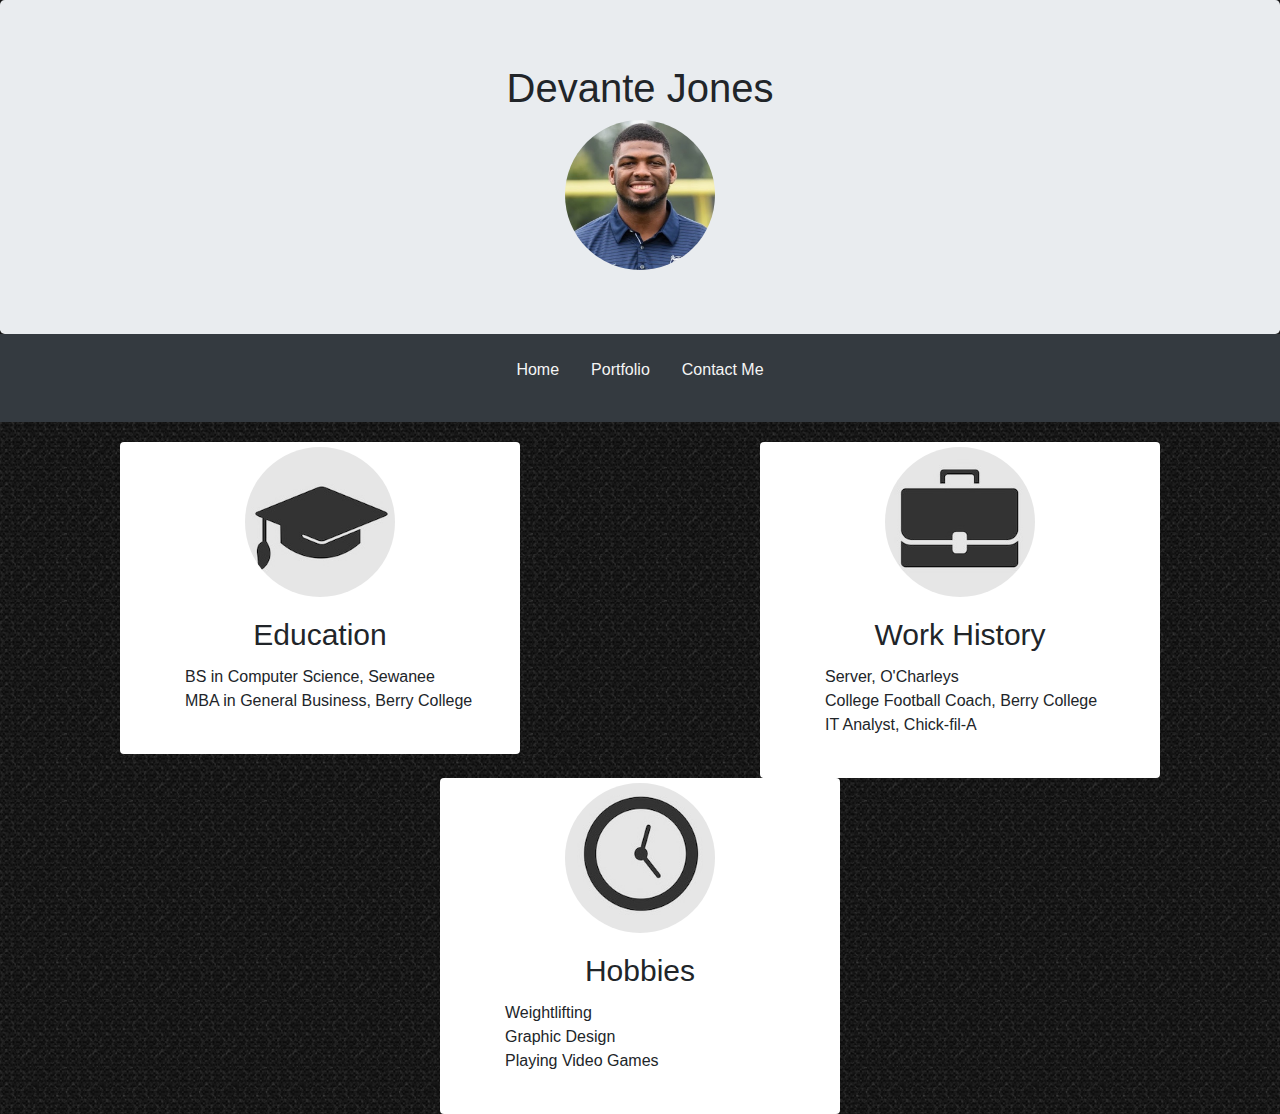
<file: index.html>
<!DOCTYPE html>
<html lang="en">

<head>
    <meta charset="UTF-8">
    <meta name="viewport" content="width=device-width, initial-scale=1.0">
    <meta http-equiv="X-UA-Compatible" content="ie=edge">
    <title>Devante's Portfolio Page</title>

    <link rel="stylesheet" href="https://stackpath.bootstrapcdn.com/bootstrap/4.3.1/css/bootstrap.min.css"
        integrity="sha384-ggOyR0iXCbMQv3Xipma34MD+dH/1fQ784/j6cY/iJTQUOhcWr7x9JvoRxT2MZw1T" crossorigin="anonymous">
    <link rel="stylesheet" href="style.css">
</head>

<body>
    <div class="jumbotron text-center">
        <h1>Devante Jones</h1>
        <img src="images/DevanteJones.jpg" class="rounded-circle about" alt="lauging">
    </div>
    <nav class="navbar navbar-dark bg-dark justify-content-center">
        <ul class="navbar justify-content-center">
            <li class="nav-item">
                <a class="nav-link" href="index.html">Home</a>
            </li>
            <li class="nav-item">
                <a class="nav-link" href="portfolio.html">Portfolio</a>
            </li>
            <li class="nav-item">
                <a class="nav-link" href="contact.html">Contact Me</a>
            </li>
        </ul>
    </nav>
    <div class="container-fluid">
        <div class="row">
            <div class="col">
                <div class="card">
                    <img src="images/grad_cap.jpeg" class="card-img-top about rounded-circle" alt="Education">
                    <div class="card-body">
                        <h5 class="card-title">Education</h5>
                        <ul>
                            <li>BS in Computer Science, Sewanee</li>
                            <li>MBA in General Business, Berry College</li>
                        </ul>
                    </div>
                </div>
            </div>
            <div class="col">
                <div class="card">
                    <img src="images/business.jpeg" class="card-img-top about rounded-circle" alt="Work History">
                    <div class="card-body">
                        <h5 class="card-title">Work History</h5>
                        <ul>
                            <li>Server, O'Charleys</li>
                            <li>College Football Coach, Berry College</li>
                            <li>IT Analyst, Chick-fil-A</li>
                        </ul>
                    </div>
                </div>
            </div>
            <div class="col">
                <div class="card">
                    <img src="images/hobbies.jpg" class="card-img-top about rounded-circle" alt="Hobbies">
                    <div class="card-body">
                        <h5 class="card-title">Hobbies</h5>
                        <ul>
                            <li> Weightlifting </li>
                            <li> Graphic Design </li>
                            <li> Playing Video Games </li>
                        </ul>
                    </div>
                </div>
            </div>
        </div>
    </div>
</body>

</html>
</file>
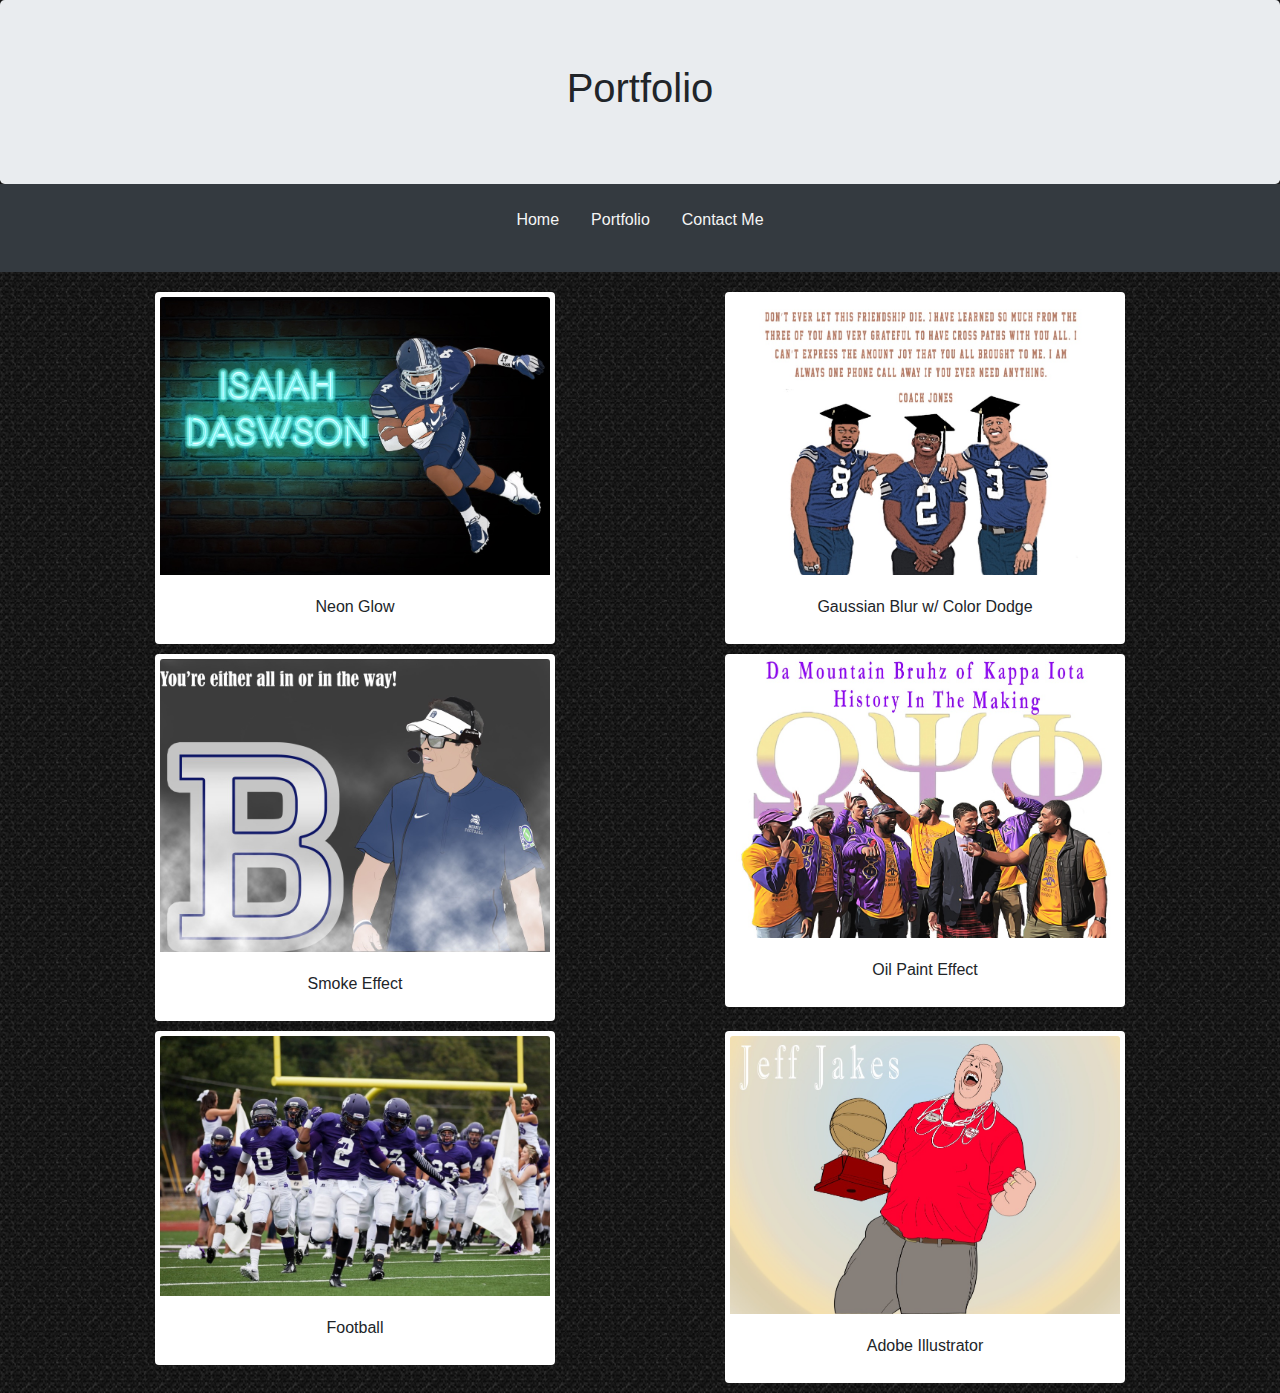
<file: portfolio.html>
<!DOCTYPE html>
<html lang="en">

<head>
    <meta charset="UTF-8">
    <meta name="viewport" content="width=device-width, initial-scale=1.0">
    <meta http-equiv="X-UA-Compatible" content="ie=edge">
    <title>My Portfolio</title>

    <link rel="stylesheet" href="https://stackpath.bootstrapcdn.com/bootstrap/4.3.1/css/bootstrap.min.css"
        integrity="sha384-ggOyR0iXCbMQv3Xipma34MD+dH/1fQ784/j6cY/iJTQUOhcWr7x9JvoRxT2MZw1T" crossorigin="anonymous">
        <link rel="stylesheet" href="style.css">
</head>

<body>
    <div class="jumbotron text-center">
        <h1>Portfolio</h1>
    </div>
    <nav class="navbar navbar-dark bg-dark justify-content-center">
        <ul class="navbar justify-content-center">
            <li class="nav-item">
                <a class="nav-link" href="index.html">Home</a>
            </li>
            <li class="nav-item">
                <a class="nav-link" href="portfolio.html">Portfolio</a>
            </li>
            <li class="nav-item">
                <a class="nav-link" href="contact.html">Contact Me</a>
            </li>
        </ul>
    </nav>

    <div class="container">
        <div class="row">
            <div class="col">
                <div class="card portfolio">
                    <img src="images/isaiah.jpg" class="card-img-top" alt="football">
                    <div class="card-body">
                        <p class="card-text text">Neon Glow</p>
                    </div>
                </div>
            </div>

            <div class="col">
                <div class="card portfolio">
                    <img src="images/berry.jpg" class="card-img-top" alt="football">
                    <div class="card-body">
                        <p class="card-text text">Gaussian Blur w/ Color Dodge</p>
                    </div>
                </div>
            </div>
        </div>
        <div class="row">
            <div class="col">
                <div class="card portfolio">
                    <img src="images/coachk.jpg" class="card-img-top" alt="football coach">
                    <div class="card-body">
                        <p class="card-text text">Smoke Effect</p>
                    </div>
                </div>
            </div>

            <div class="col">
                <div class="card portfolio">
                    <img src="images/bruhz.jpg" class="card-img-top" alt="fraternity brothers">
                    <div class="card-body">
                        <p class="card-text text">Oil Paint Effect </p>
                    </div>
                </div>
            </div>
        </div>
        <div class="row">
            <div class="col">
                <div class="card portfolio">
                    <img src="images/banner.jpg" class="card-img-top" alt="photo of football player">
                    <div class="card-body">
                        <p class="card-text text">Football</p>
                    </div>
                </div>
            </div>

            <div class="col">

                <div class="card portfolio">
                    <img src="images/jeffjakes.jpg" class="card-img-top" alt="cartoon graphic">
                    <div class="card-body">
                        <p class="card-text text">Adobe Illustrator</p>
                    </div>
                </div>
            </div>
        </div>

    </div>
</body>

</html>
</file>
<file: style.css>
body{
    background-image: url(images/mosaic.png);
}
.container{
    margin: 0 auto;
    margin-top: 10px;
    text-align: center;
    box-sizing: border-box;
}

.about{
    width: 150px;
    margin: 0 auto;
}
nav{
    margin-bottom: 20px;
}
.card{
    width: 400px;
    box-sizing: border-box;
    padding: 5px;
    margin: auto;
    border: none;
}
.portfolio{
    margin-bottom: 10px;
}
.card-title{
    text-align: center;
}
ul{
    list-style-type: none;
}

.card-title{
    font-size: 30px;
}
.jumbotron{
    margin-bottom: 0;
}

form{
    background: lightgray;
    padding: 10px;
}

.form-row{
    margin: 10px;
}

a{
    color: whitesmoke;
}
</file>
